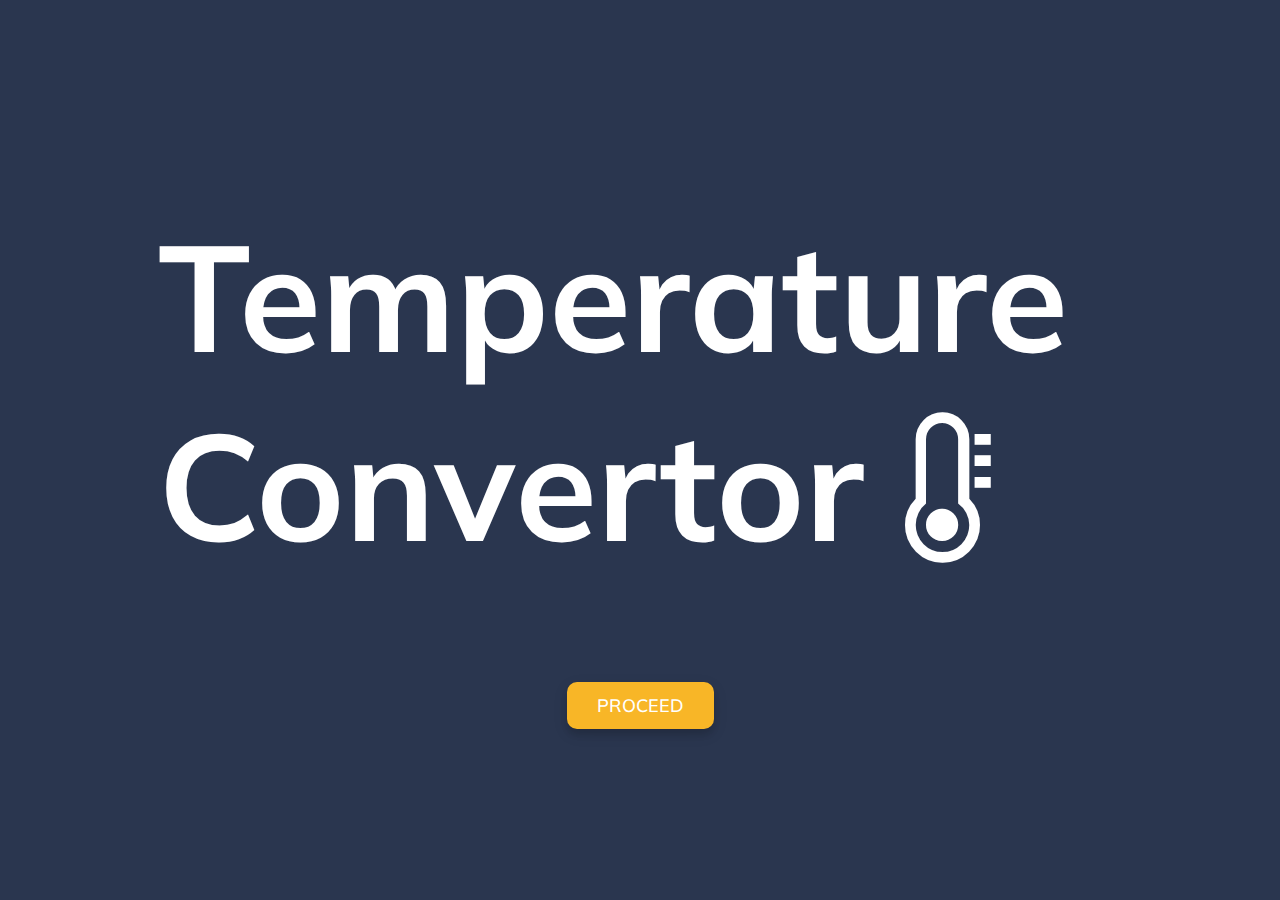
<file: index.html>
<!DOCTYPE html>
<html lang="en">
<head>
    <meta charset="UTF-8">
    <meta http-equiv="X-UA-Compatible" content="IE=edge">
    <meta name="viewport" content="width=device-width, initial-scale=1.0">
    <title>Thermometer</title>
    <link rel="stylesheet" href="style.css">
    <link rel="stylesheet" href="https://cdnjs.cloudflare.com/ajax/libs/font-awesome/4.7.0/css/font-awesome.css" integrity="sha512-5A8nwdMOWrSz20fDsjczgUidUBR8liPYU+WymTZP1lmY9G6Oc7HlZv156XqnsgNUzTyMefFTcsFH/tnJE/+xBg==" crossorigin="anonymous" />
</head>
<body>
    <div class="outerDiv">
        <div class="innerDiv">
            <h1 class="main-heading">Temperature Convertor <span id="temp" class="fa"></span></h1>
            <a href="convertor.html"><button class="btn" id="Btn">PROCEED</button></a>
        </div>
    </div>
    <script src="script.js"></script>
</body>
</html>
</file>
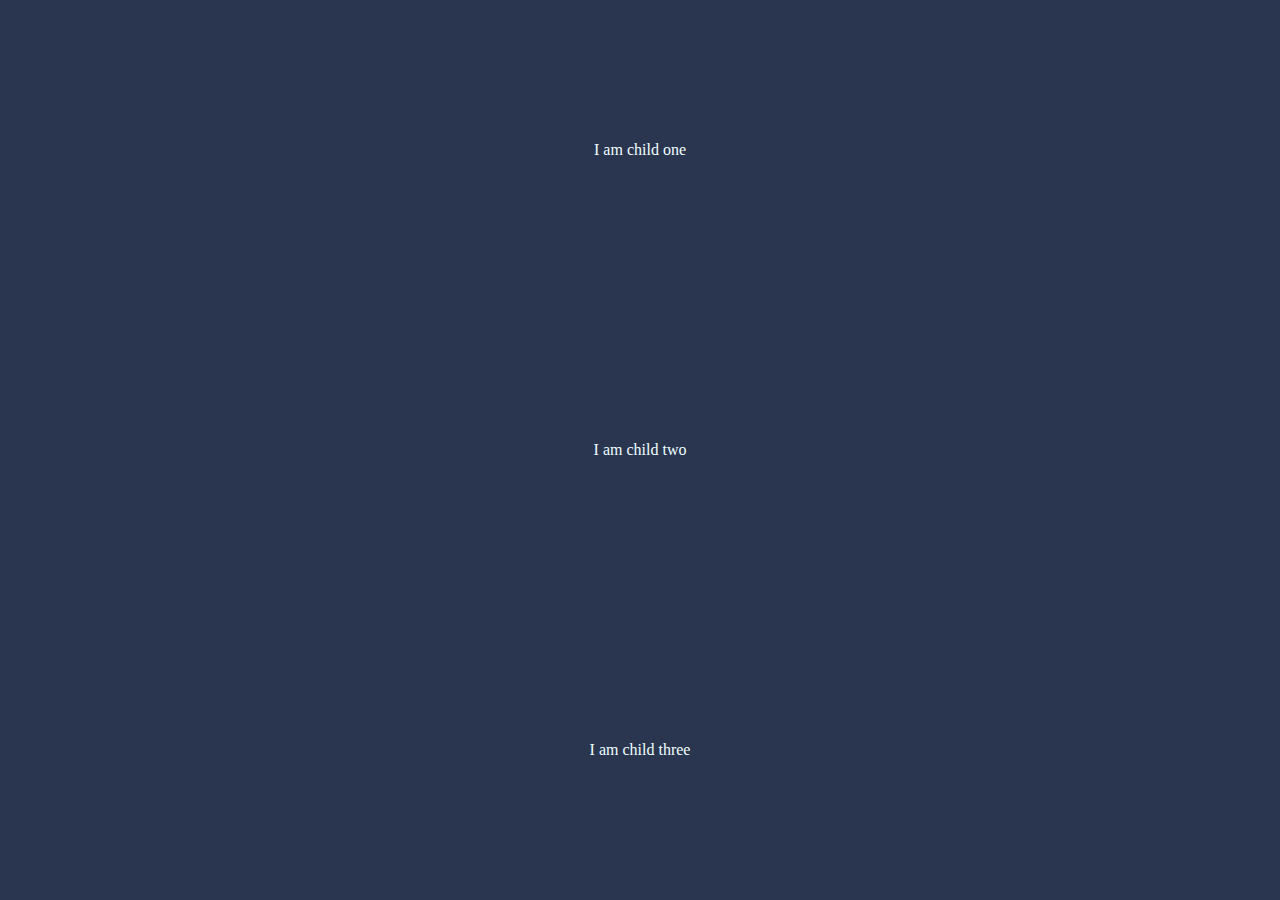
<file: try1.html>
<!DOCTYPE html>
<html lang="en">
<head>
    <meta charset="UTF-8">
    <meta http-equiv="X-UA-Compatible" content="IE=edge">
    <meta name="viewport" content="width=device-width, initial-scale=1.0">
    <title>Document</title>
    <style>
        *{
            margin: 0;
            padding: 0;
        }
        body{
            background: #2a364f;
            display: grid;
            place-items: center;
        }
        .main-div{
            width: 100vw;
            height: 100vh;
            display: grid;
            place-items: center;
            text-align: center;
            color: azure;
        }
    </style>
</head>
<body>
    <div class="main-div">
        <div class="child-one">
            <p>I am child one</p>
        </div>
        <div class="child-two">
            <p>I am child two</p>
        </div>
        <div class="child-three">
            <p>I am child three</p>
        </div>
    </div>
</body>
</html>
</file>
<file: style.css>
@import url("https://fonts.googleapis.com/css2?family=Mulish:wght@300&display=swap");
*{
    margin: 0;
    padding: 0;
    box-sizing: border-box;
    font-family: 'Mulish', sans-serif;
}
.outerDiv{
    width: 100vw;
    height: 100vh;
    background: #2a364f;
    display: grid;
    place-items: center;
}
.innerDiv{
    width: 80vw;
    height: 70vh;
    display: grid;
    place-items: center;
}
.main-heading{
    padding: 30px;
    color: #fff;
    /* text-shadow: 0 1px 5px rgba(255, 255, 255, 0.5); */
    font-size: 150px;
}
.temp{
    text-shadow: 0 1px 5px rgba(255, 255, 255, 0.5);
}
.btn{
    background-color: #f8b627;
    color: #fff;
    border: 0;
    border-radius: 10px;
    box-shadow: 0 5px 15px rgba(0, 0, 0, 0.1), 0 6px 6px rgba(0, 0, 0, 0.1);
    padding: 12px 30px;
    font-size: 18px;
    cursor: pointer;
    outline: none;
    font-family: "Mulish", sans-serif;
    font-weight: 500;
}
</file>
